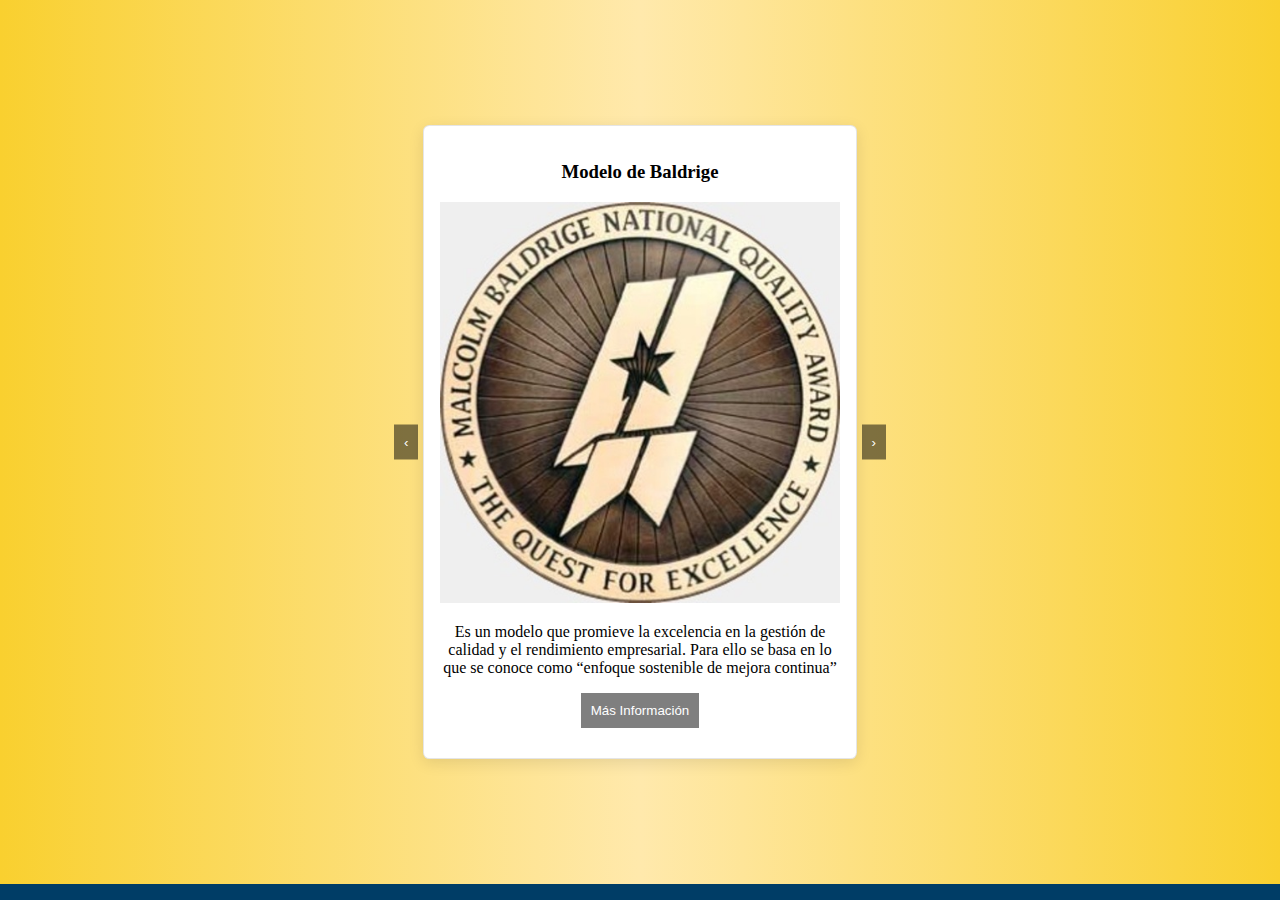
<file: index.html>
<!DOCTYPE html>
<html lang="en">

<head>
  <meta charset="UTF-8">
  <meta name="viewport" content="width=device-width, initial-scale=1.0">
  <link rel="stylesheet" href="index.css">
  <title>App de Citas</title>
</head>

<body>
  <!-- Header -->
  <header class="bg-color">
    <nav class="navbar navbar-dark">
    </nav>
  </header>

  <!-- main -->
  <div class="container">
    <div class="carousel">
      <div class="carousel-item">
        <div class="info-container">
          <h3>Modelo de Baldrige</h3>
        </div>
        <div>
          <img src="/imagenes/Baldrige.png" alt="Imagen 1">
        </div>
        <div class="info-container">
          <p>Es un modelo que promieve la excelencia en la gestión de calidad y el rendimiento empresarial. Para ello se basa en lo que se conoce como “enfoque sostenible de mejora continua”</p>
          <div class="button-container">
            <button class="btn" onclick="location.href='modeloBladrige.html'">Más Información</button>
          </div>
        </div>
      </div>

      <div class="carousel-item">
        <div class="info-container">
          <h3>Modelo de Boehm</h3>
        </div>
        <div>
          <img src="/imagenes/Boehm.png" alt="Imagen 2">
        </div>
        <div class="info-container">
          <p>Este modelo se centra en evaluar la calidad del software mediante un conjunto jerárquico de atributos y métricas. Busca asegurar que el software cumpla con las 
            expectativas del usuario y utilice los recursos del computador eficientemente.</p>
          <div class="button-container">
            <button class="btn" onclick="location.href='modeloBoehm.html'">Más Información</button>
          </div>
        </div>
      </div>

      <div class="carousel-item">
        <div class="info-container">
          <h3>Modelo de Deming</h3>
        </div>
        <div>
          <img src="/imagenes/Deming.png" alt="Imagen 3">
        </div>
        <div class="info-container">
          <p>Es una metodología para la gestión operativa que busca mejorar los procesos de las organizaciones mediante la planificación, ejecución, 
            verificación y optimización continua, cíclica y reiterada</p>
          <div class="button-container">
            <button class="btn" onclick="location.href='modeloDeming.html'">Más Información</button>
          </div>
        </div>
      </div>

      <div class="carousel-item">
        <div class="info-container">
          <h3>Modelo de Dromey</h3>
        </div>
        <div>
          <img src="/imagenes/Dromey.png" alt="Imagen 4">
        </div>
        <div class="info-container">
          <p>Se centra en vincular atributos de calidad con propiedades del producto y la implementación. Se estructura en cuatro áreas principales: 
            Funcionalidad, Confiabilidad, Usabilidad y Eficiencia</p>
          <div class="button-container">
            <button class="btn" onclick="location.href='modeloDromey.html'">Más Información</button>
          </div>
        </div>
      </div>

      <div class="carousel-item">
        <div class="info-container">
          <h3>Modelo EFQM</h3>
        </div>
        <div>
          <img src="/imagenes/EFQM.png" alt="Imagen 5">
        </div>
        <div class="info-container">
          <p>Es un marco de gestión de la excelencia que se utiliza para evaluar y mejorar el desempeño de las organizaciones, y tiene como objetivo 
            promover la mejora continua y la competitividad.</p>
          <div class="button-container">
            <button class="btn" onclick="location.href='modeloEFQM.html'">Más Información</button>
          </div>
        </div>
      </div>

    </div>
    <button class="btn btn-left" onclick="moveCarousel(-1)">‹</button>
    <button class="btn btn-right" onclick="moveCarousel(1)">›</button>
  </div>

  <!-- Script -->
  <script src="index.js"></script>

  <!-- Footer -->
  <footer class="bg-color text-center">
    <div></div>
  </footer>
</body>

</html>
</file>
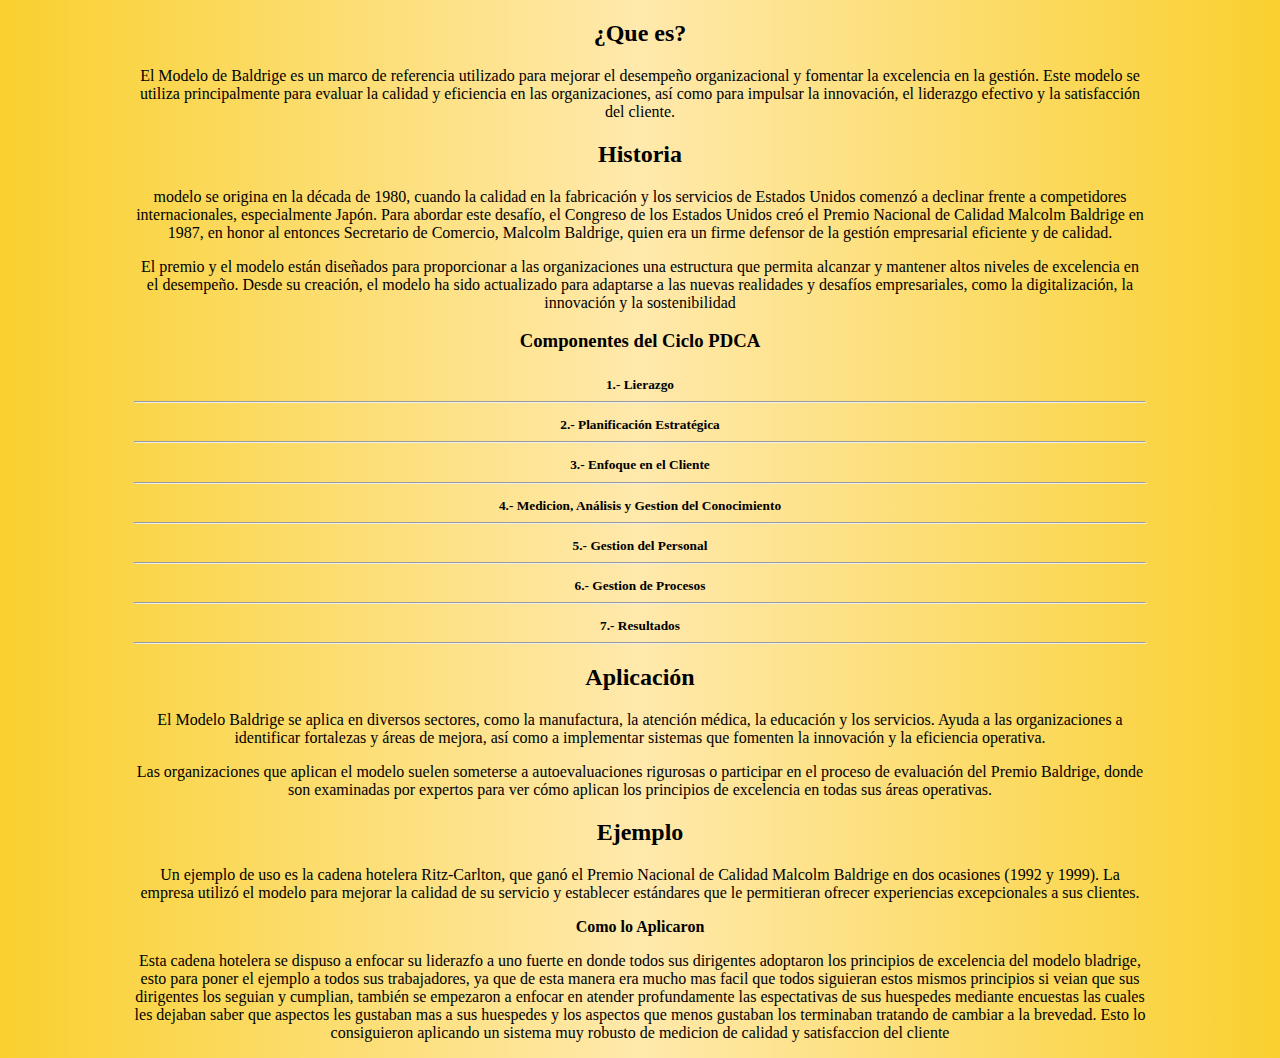
<file: modeloBladrige.html>
<!DOCTYPE html>
<html lang="es">

<head>
    <meta charset="UTF-8">
    <meta name="viewport" content="width=device-width, initial-scale=1.0">
    <link rel="stylesheet" href="csspags.css">
    <title>Modelo de Bladrige</title>
</head>

    <div class="textoCont">
        <h2>¿Que es?</h2>
        <p>El Modelo de Baldrige es un marco de referencia utilizado para mejorar el desempeño organizacional y fomentar la excelencia en la gestión. Este modelo se utiliza principalmente 
            para evaluar la calidad y eficiencia en las organizaciones, así como para impulsar la innovación, el liderazgo efectivo y la satisfacción del cliente.</p>

        <h2>Historia</h2>
        <p>modelo se origina en la década de 1980, cuando la calidad en la fabricación y los servicios de Estados Unidos comenzó a declinar frente a competidores internacionales, 
            especialmente Japón. Para abordar este desafío, el Congreso de los Estados Unidos creó el Premio Nacional de Calidad Malcolm Baldrige en 1987, en honor al entonces 
            Secretario de Comercio, Malcolm Baldrige, quien era un firme defensor de la gestión empresarial eficiente y de calidad.</p>
        <p>El premio y el modelo están diseñados para proporcionar a las organizaciones una estructura que permita alcanzar y mantener altos niveles de excelencia en el desempeño. 
            Desde su creación, el modelo ha sido actualizado para adaptarse a las nuevas realidades y desafíos empresariales, como la digitalización, la innovación y la sostenibilidad</p>

        <h3>Componentes del Ciclo PDCA</h3>
        <sub><b>1.- Lierazgo</b></sub>
        <hr>
        <sub><b>2.- Planificación Estratégica</b></sub>
        <hr>
        <sub><b>3.- Enfoque en el Cliente </b></sub>
        <hr>
        <sub><b>4.- Medicion, Análisis y Gestion del Conocimiento </b></sub>
        <hr>
        <sub><b>5.- Gestion del Personal </b></sub>
        <hr>
        <sub><b>6.- Gestion de Procesos </b></sub>
        <hr>
        <sub><b>7.- Resultados </b></sub>
        <hr>


        <h2>Aplicación</h2>
        <p>El Modelo Baldrige se aplica en diversos sectores, como la manufactura, la atención médica, la educación y los servicios. Ayuda a las organizaciones a identificar 
            fortalezas y áreas de mejora, así como a implementar sistemas que fomenten la innovación y la eficiencia operativa.</p>
        <p>Las organizaciones que aplican el modelo suelen someterse a autoevaluaciones rigurosas o participar en el proceso de evaluación del Premio Baldrige, donde son 
            examinadas por expertos para ver cómo aplican los principios de excelencia en todas sus áreas operativas.</p>

        <h2>Ejemplo</h2>
        <p>Un ejemplo de uso es la cadena hotelera Ritz-Carlton, que ganó el Premio Nacional de Calidad Malcolm Baldrige en dos ocasiones (1992 y 1999). La empresa utilizó el modelo para 
            mejorar la calidad de su servicio y establecer estándares que le permitieran ofrecer experiencias excepcionales a sus clientes.</p>

        <b><p>Como lo Aplicaron</p></b>
        <p>Esta cadena hotelera se dispuso a enfocar su liderazfo a uno fuerte en donde todos sus dirigentes adoptaron los principios de excelencia del modelo bladrige, esto para poner el 
            ejemplo a todos sus trabajadores, ya que de esta manera era mucho mas facil que todos siguieran estos mismos principios si veian que sus dirigentes los seguian y cumplian, 
            también se empezaron a enfocar en atender profundamente las espectativas de sus huespedes mediante encuestas las cuales les dejaban saber que aspectos les gustaban mas a sus 
            huespedes y los aspectos que menos gustaban los terminaban tratando de cambiar a la brevedad. Esto lo consiguieron aplicando un sistema muy robusto de medicion de calidad y satisfaccion
            del cliente
        </p>
    </div>
</html>
</file>
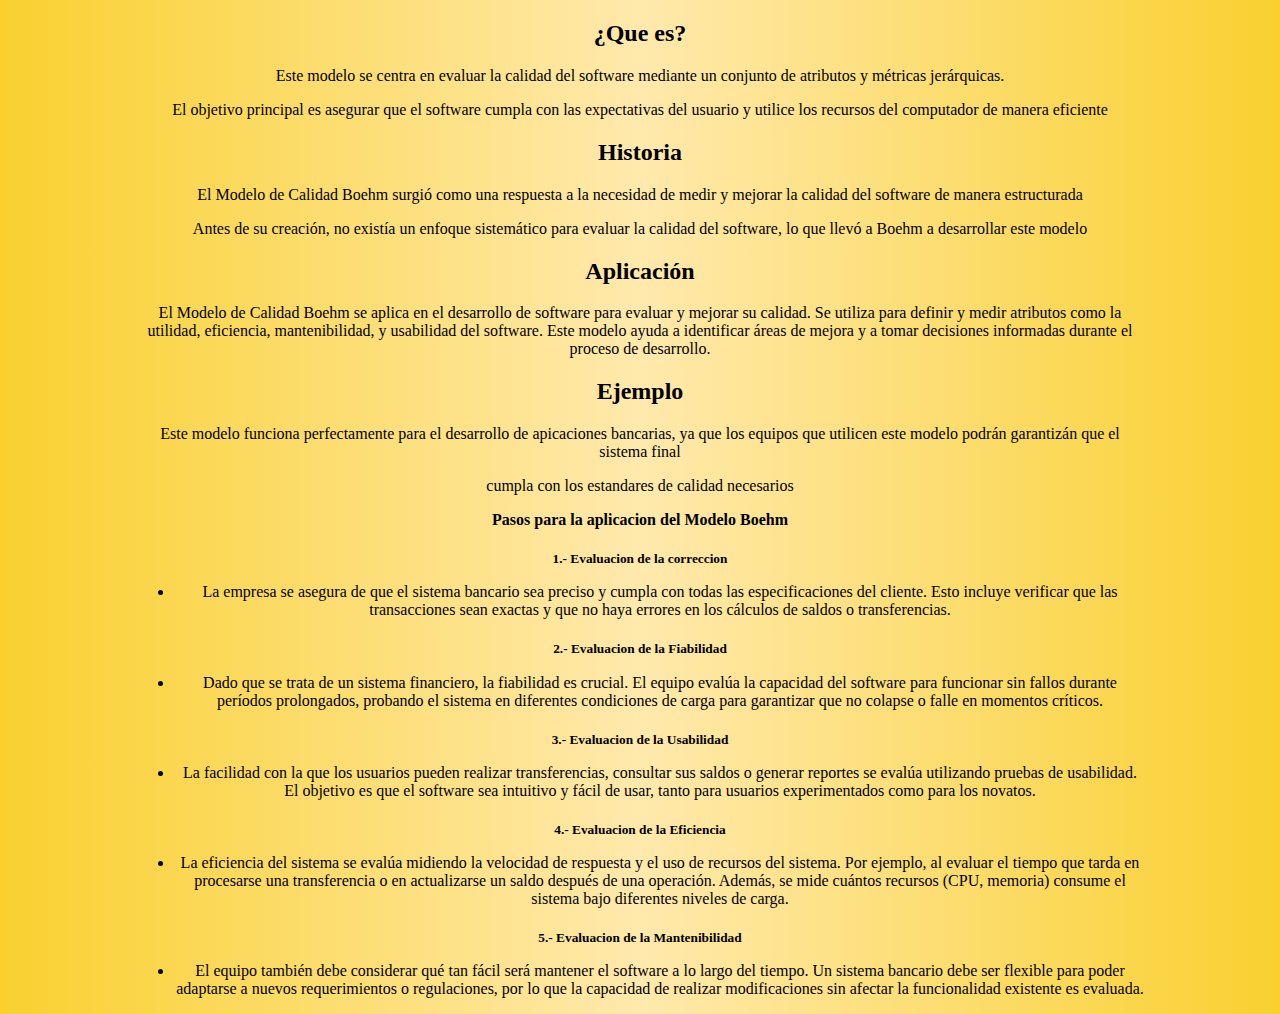
<file: modeloBoehm.html>
<!DOCTYPE html>
<html lang="es">

<head>
    <meta charset="UTF-8">
    <meta name="viewport" content="width=device-width, initial-scale=1.0">
    <link rel="stylesheet" href="csspags.css">
    <title>Modelo de Boehm</title>
</head>

    <div class="textoCont">
        <h2>¿Que es?</h2>
        <p>Este modelo se centra en evaluar la calidad del software mediante un conjunto de atributos y métricas jerárquicas.</p>
        <p>El objetivo principal es asegurar que el software cumpla con las expectativas del usuario y utilice los recursos del computador de manera eficiente</p>

        <h2>Historia</h2>
        <p>El Modelo de Calidad Boehm surgió como una respuesta a la necesidad de medir y mejorar la calidad del software de manera estructurada</p>
        <p>Antes de su creación, no existía un enfoque sistemático para evaluar la calidad del software, lo que llevó a Boehm a desarrollar este modelo</p>

        <h2>Aplicación</h2>
        <p>El Modelo de Calidad Boehm se aplica en el desarrollo de software para evaluar y mejorar su calidad. 
            Se utiliza para definir y medir atributos como la utilidad, eficiencia, mantenibilidad, y usabilidad del software. 
            Este modelo ayuda a identificar áreas de mejora y a tomar decisiones informadas durante el proceso de desarrollo.</p>

        <h2>Ejemplo</h2>
        <p>Este modelo funciona perfectamente para el desarrollo de apicaciones bancarias, ya que los equipos que utilicen este modelo podrán garantizán que el sistema final</p>
        <p>cumpla con los estandares de calidad necesarios</p>
        <b><p>Pasos para la aplicacion del Modelo Boehm</p></b>
        <sub><b>1.- Evaluacion de la correccion</b></sub>
        <ul>
            <li>La empresa se asegura de que el sistema bancario sea preciso y cumpla con todas las especificaciones del cliente. Esto incluye verificar que 
                las transacciones sean exactas y que no haya errores en los cálculos de saldos o transferencias.</li>
        </ul>
        <sub><b>2.- Evaluacion de la Fiabilidad</b></sub>
        <ul>
            <li>Dado que se trata de un sistema financiero, la fiabilidad es crucial. El equipo evalúa la capacidad del software para funcionar sin fallos 
                durante períodos prolongados, probando el sistema en diferentes condiciones de carga para garantizar que no colapse o falle en momentos críticos.</li>
        </ul>
        <sub><b>3.- Evaluacion de la Usabilidad</b></sub>
        <ul>
            <li>La facilidad con la que los usuarios pueden realizar transferencias, consultar sus saldos o generar reportes se evalúa utilizando pruebas de 
                usabilidad. El objetivo es que el software sea intuitivo y fácil de usar, tanto para usuarios experimentados como para los novatos.
            </li>
        </ul>
        <sub><b>4.- Evaluacion de la Eficiencia</b></sub>
        <ul>
            <li>La eficiencia del sistema se evalúa midiendo la velocidad de respuesta y el uso de recursos del sistema. Por ejemplo, al evaluar 
                el tiempo que tarda en procesarse una transferencia o en actualizarse un saldo después de una operación. Además, se mide cuántos 
                recursos (CPU, memoria) consume el sistema bajo diferentes niveles de carga.
            </li>
        </ul>
        <sub><b>5.- Evaluacion de la Mantenibilidad</b></sub>
        <ul>
            <li>El equipo también debe considerar qué tan fácil será mantener el software a lo largo del tiempo. Un sistema bancario debe ser flexible para poder adaptarse a 
                nuevos requerimientos o regulaciones, por lo que la capacidad de realizar modificaciones sin afectar la funcionalidad existente es evaluada.
            </li>
        </ul>
    </div>
</html>
</file>
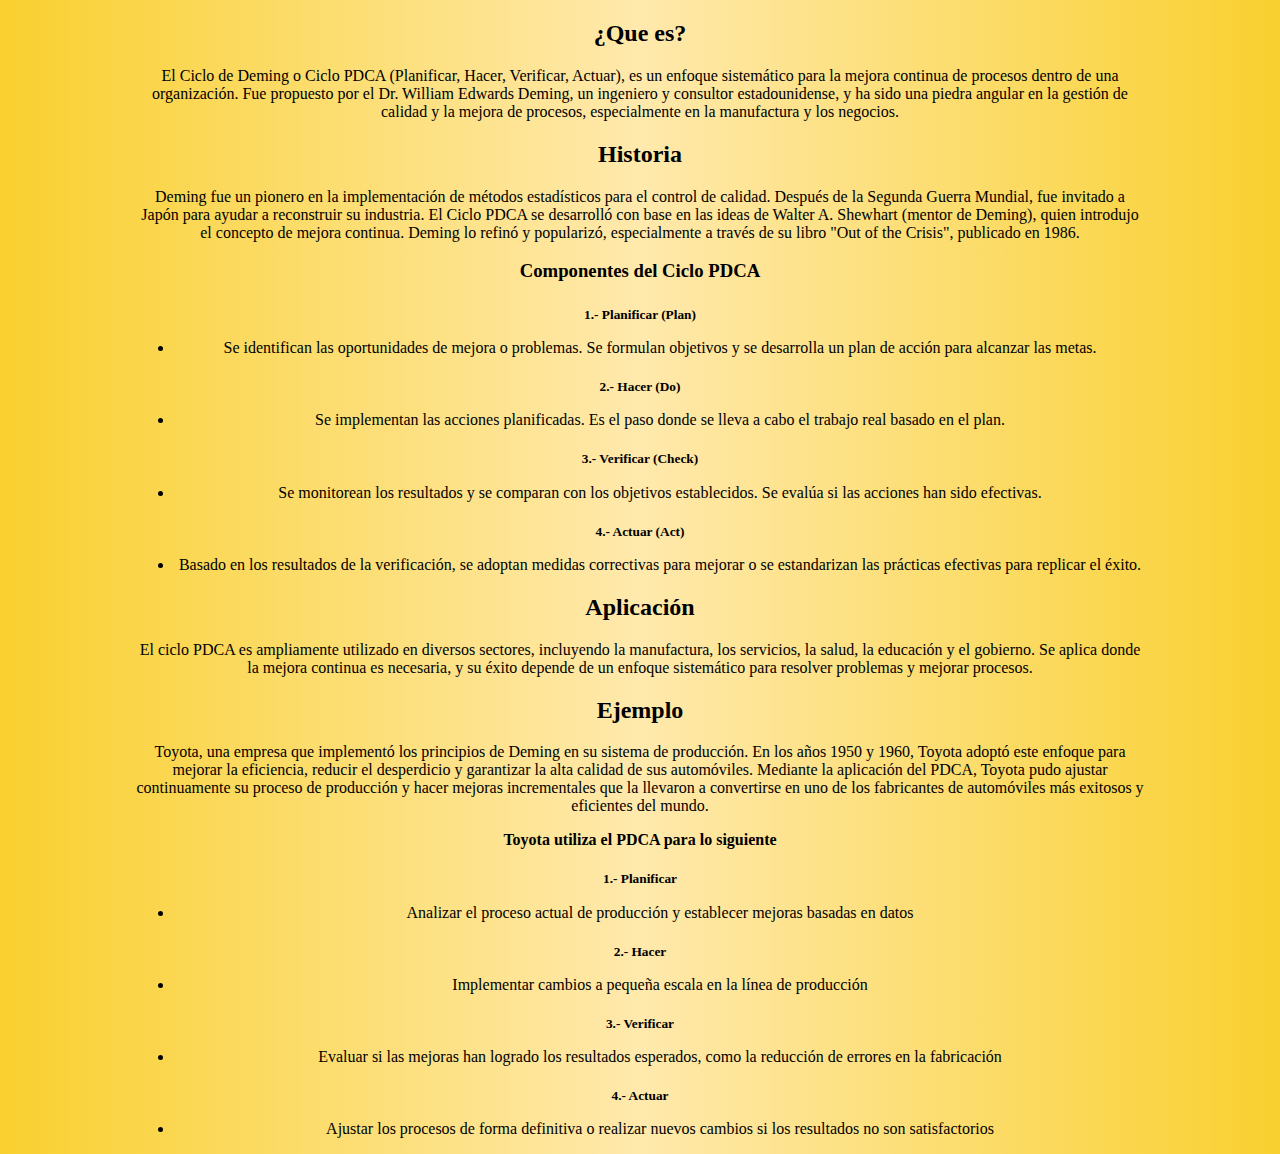
<file: modeloDeming.html>
<!DOCTYPE html>
<html lang="es">

<head>
    <meta charset="UTF-8">
    <meta name="viewport" content="width=device-width, initial-scale=1.0">
    <link rel="stylesheet" href="csspags.css">
    <title>Modelo de Deming</title>
</head>

    <div class="textoCont">
        <h2>¿Que es?</h2>
        <p>El Ciclo de Deming o Ciclo PDCA (Planificar, Hacer, Verificar, Actuar), es un enfoque sistemático para la mejora continua de procesos dentro de una organización. 
            Fue propuesto por el Dr. William Edwards Deming, un ingeniero y consultor estadounidense, y ha sido una piedra angular en la gestión de calidad y la mejora de procesos, 
            especialmente en la manufactura y los negocios.</p>

        <h2>Historia</h2>
        <p>Deming fue un pionero en la implementación de métodos estadísticos para el control de calidad. Después de la Segunda Guerra Mundial, fue invitado a Japón para ayudar a reconstruir su industria.
            El Ciclo PDCA se desarrolló con base en las ideas de Walter A. Shewhart (mentor de Deming), quien introdujo el concepto de mejora continua. Deming lo refinó y popularizó, especialmente a través de su libro "Out of the Crisis", publicado en 1986.
        </p>
        <h3>Componentes del Ciclo PDCA</h3>
        <sub><b>1.- Planificar (Plan)</b></sub>
        <ul>
            <li>Se identifican las oportunidades de mejora o problemas. Se formulan objetivos y se desarrolla un plan de acción para alcanzar las metas.</li>
        </ul>
        <sub><b>2.- Hacer (Do)</b></sub>
        <ul>
            <li>Se implementan las acciones planificadas. Es el paso donde se lleva a cabo el trabajo real basado en el plan.</li>
        </ul>
        <sub><b>3.- Verificar (Check)</b></sub>
        <ul>
            <li>Se monitorean los resultados y se comparan con los objetivos establecidos. Se evalúa si las acciones han sido efectivas.</li>
        </ul>
        <sub><b>4.- Actuar (Act)</b></sub>
        <ul>
            <li>Basado en los resultados de la verificación, se adoptan medidas correctivas para mejorar o se estandarizan las prácticas efectivas para replicar el éxito.</li>
        </ul>



        <h2>Aplicación</h2>
        <p>El ciclo PDCA es ampliamente utilizado en diversos sectores, incluyendo la manufactura, los servicios, la salud, la educación y el gobierno. Se aplica donde la mejora 
            continua es necesaria, y su éxito depende de un enfoque sistemático para resolver problemas y mejorar procesos.</p>

        <h2>Ejemplo</h2>
        <p>Toyota, una empresa que implementó los principios de Deming en su sistema de producción. En los años 1950 y 1960, Toyota adoptó este enfoque para mejorar la eficiencia, 
            reducir el desperdicio y garantizar la alta calidad de sus automóviles. Mediante la aplicación del PDCA, Toyota pudo ajustar continuamente su proceso de producción y hacer 
            mejoras incrementales que la llevaron a convertirse en uno de los fabricantes de automóviles más exitosos y eficientes del mundo.</p>

        <b><p>Toyota utiliza el PDCA para lo siguiente</p></b>
        <sub><b>1.- Planificar</b></sub>
        <ul>
            <li>Analizar el proceso actual de producción y establecer mejoras basadas en datos</li>
        </ul>
        <sub><b>2.- Hacer</b></sub>
        <ul>
            <li>Implementar cambios a pequeña escala en la línea de producción</li>
        </ul>
        <sub><b>3.- Verificar</b></sub>
        <ul>
            <li>Evaluar si las mejoras han logrado los resultados esperados, como la reducción de errores en la fabricación</li>
        </ul>
        <sub><b>4.- Actuar</b></sub>
        <ul>
            <li>Ajustar los procesos de forma definitiva o realizar nuevos cambios si los resultados no son satisfactorios</li>
        </ul>
        
    </div>
</html>
</file>
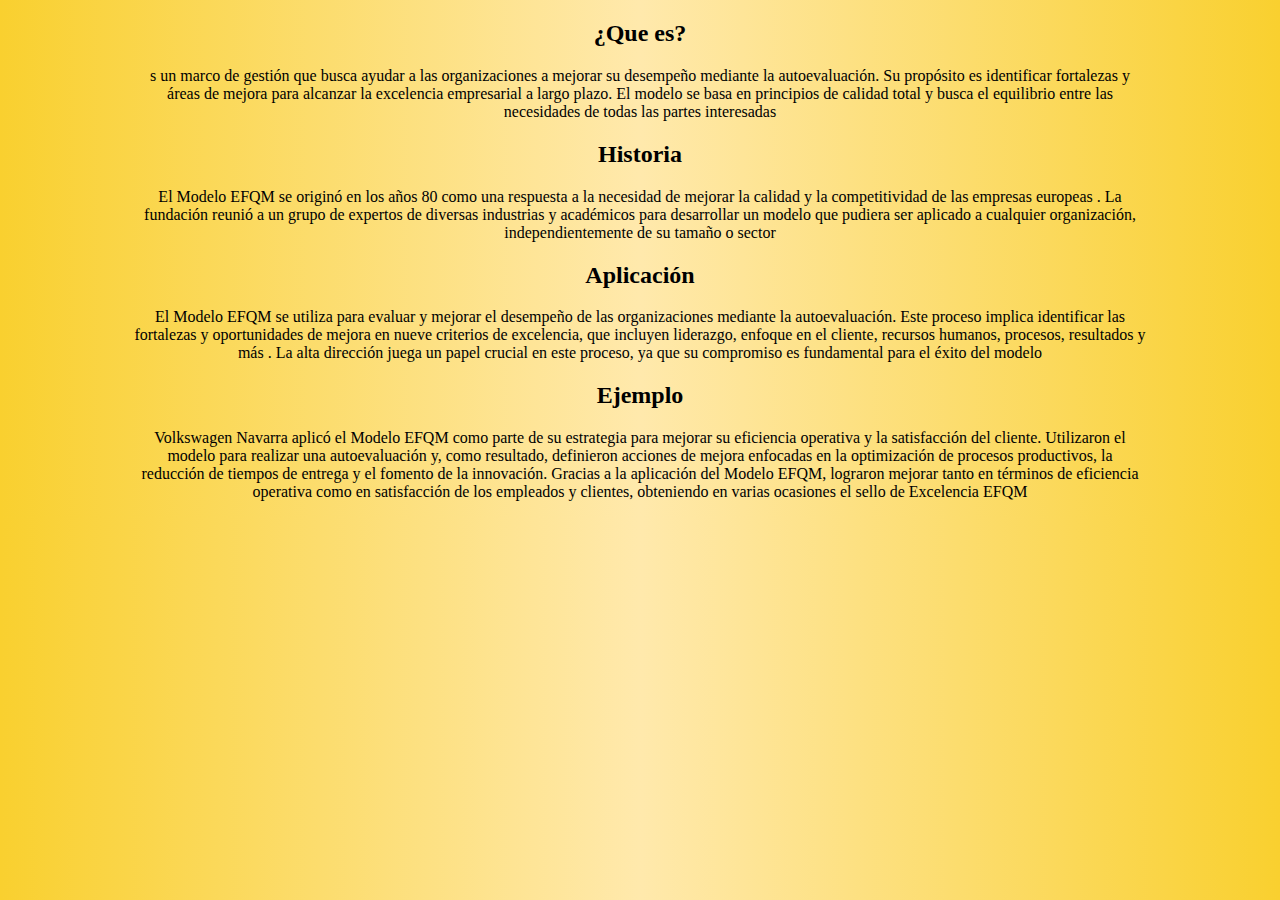
<file: modeloDromey.html>
<!DOCTYPE html>
<html lang="es">

<head>
    <meta charset="UTF-8">
    <meta name="viewport" content="width=device-width, initial-scale=1.0">
    <link rel="stylesheet" href="csspags.css">
    <title>Modelo de Calidad de Dromey</title>
</head>

    <div class="textoCont">
        <h2>¿Que es?</h2>
        <p>s un marco de gestión que busca ayudar a las organizaciones a mejorar su desempeño mediante la autoevaluación. Su propósito es identificar fortalezas y áreas de mejora 
            para alcanzar la excelencia empresarial a largo plazo. El modelo se basa en principios de calidad total y busca el equilibrio 
            entre las necesidades de todas las partes interesadas </p>

        <h2>Historia</h2>
        <p>El Modelo EFQM se originó en los años 80 como una respuesta a la necesidad de mejorar la calidad y la competitividad de las empresas europeas
            . La fundación reunió a un grupo de expertos de diversas industrias y académicos para desarrollar un modelo que pudiera ser aplicado a cualquier organización, 
            independientemente de su tamaño o sector
        </p>

        <h2>Aplicación</h2>
        <p>El Modelo EFQM se utiliza para evaluar y mejorar el desempeño de las organizaciones mediante la autoevaluación. Este proceso implica identificar las fortalezas y 
            oportunidades de mejora en nueve criterios de excelencia, que incluyen liderazgo, enfoque en el cliente, recursos humanos, procesos, resultados y más
            . La alta dirección juega un papel crucial en este proceso, ya que su compromiso es fundamental para el éxito del modelo</p>

        <h2>Ejemplo</h2>
        <p>Volkswagen Navarra aplicó el Modelo EFQM como parte de su estrategia para mejorar su eficiencia operativa y la satisfacción del cliente. Utilizaron el modelo para 
            realizar una autoevaluación y, como resultado, definieron acciones de mejora enfocadas en la optimización de procesos productivos, la reducción de tiempos de entrega 
            y el fomento de la innovación. Gracias a la aplicación del Modelo EFQM, lograron mejorar tanto en términos de eficiencia operativa como en satisfacción de los empleados 
            y clientes, obteniendo en varias ocasiones el sello de Excelencia EFQM </p>
        
    </div>
</html>
</file>
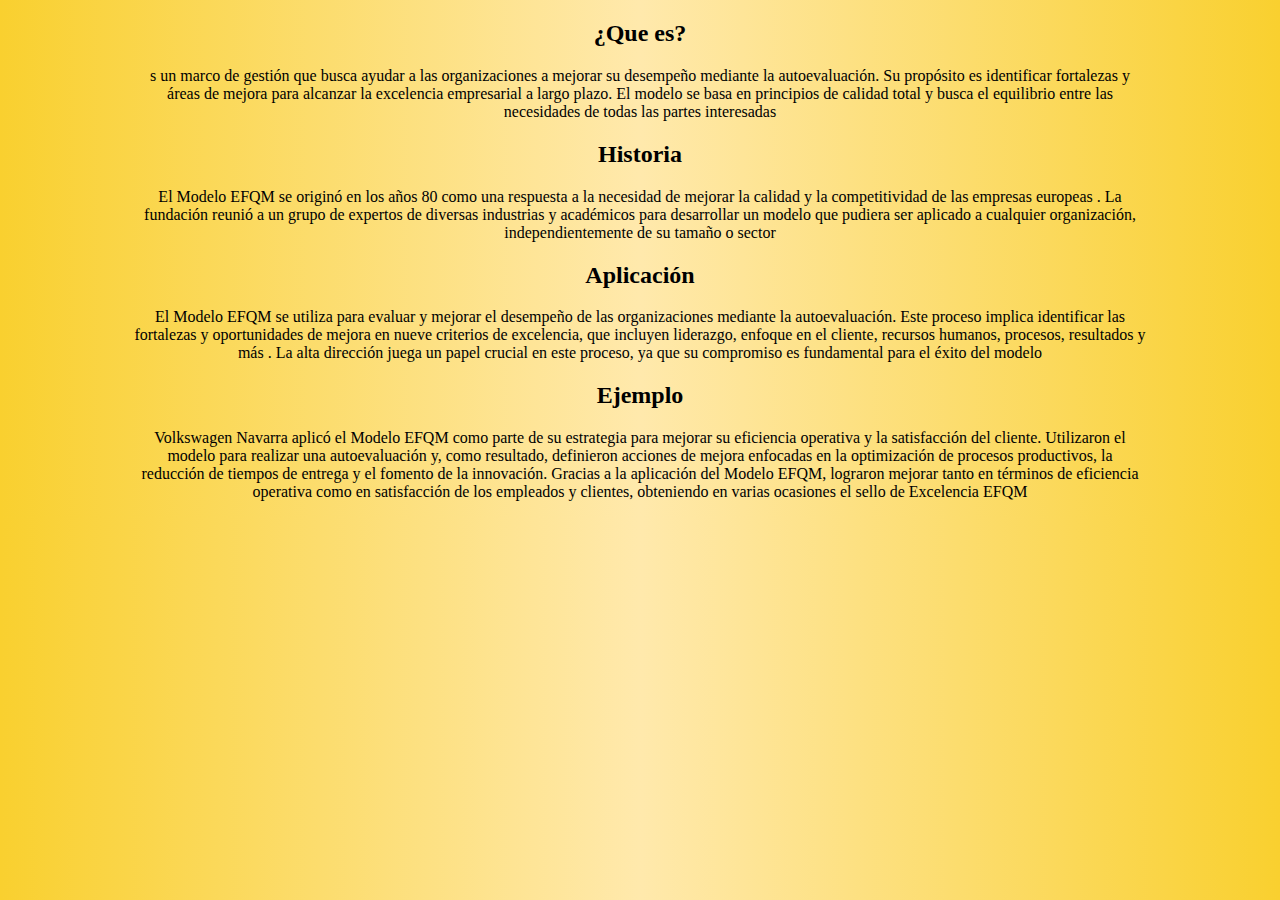
<file: modeloEFQM.html>
<!DOCTYPE html>
<html lang="es">

<head>
    <meta charset="UTF-8">
    <meta name="viewport" content="width=device-width, initial-scale=1.0">
    <link rel="stylesheet" href="csspags.css">
    <title>Modelo EFQM</title>
</head>

    <div class="textoCont">
        <h2>¿Que es?</h2>
        <p>s un marco de gestión que busca ayudar a las organizaciones a mejorar su desempeño mediante la autoevaluación. Su propósito es identificar fortalezas y áreas de mejora 
            para alcanzar la excelencia empresarial a largo plazo. El modelo se basa en principios de calidad total y busca el equilibrio 
            entre las necesidades de todas las partes interesadas </p>

        <h2>Historia</h2>
        <p>El Modelo EFQM se originó en los años 80 como una respuesta a la necesidad de mejorar la calidad y la competitividad de las empresas europeas
            . La fundación reunió a un grupo de expertos de diversas industrias y académicos para desarrollar un modelo que pudiera ser aplicado a cualquier organización, 
            independientemente de su tamaño o sector
        </p>

        <h2>Aplicación</h2>
        <p>El Modelo EFQM se utiliza para evaluar y mejorar el desempeño de las organizaciones mediante la autoevaluación. Este proceso implica identificar las fortalezas y 
            oportunidades de mejora en nueve criterios de excelencia, que incluyen liderazgo, enfoque en el cliente, recursos humanos, procesos, resultados y más
            . La alta dirección juega un papel crucial en este proceso, ya que su compromiso es fundamental para el éxito del modelo</p>

        <h2>Ejemplo</h2>
        <p>Volkswagen Navarra aplicó el Modelo EFQM como parte de su estrategia para mejorar su eficiencia operativa y la satisfacción del cliente. Utilizaron el modelo para 
            realizar una autoevaluación y, como resultado, definieron acciones de mejora enfocadas en la optimización de procesos productivos, la reducción de tiempos de entrega 
            y el fomento de la innovación. Gracias a la aplicación del Modelo EFQM, lograron mejorar tanto en términos de eficiencia operativa como en satisfacción de los empleados 
            y clientes, obteniendo en varias ocasiones el sello de Excelencia EFQM </p>
        
    </div>
</html>
</file>
<file: index.css>
body {
  display: flex;
  flex-direction: column;
  align-items: center; /* Centrar horizontalmente */
  justify-content: center; /* Centrar verticalmente */
  min-height: 100vh; /* Asegurarse de ocupar toda la altura de la pantalla */
  background: -webkit-linear-gradient(90deg, #f9d02f, #ffe9ac, #f9d02f);
  background: linear-gradient(90deg, #f9d02f, #ffe9ac, #f9d02f);
  margin: 0;
}

main {
  max-width: 90%;
  margin: auto;
}

header {
  width: 100%;
  padding-left: 2ch;
  padding-right: 2ch;
  box-shadow: 0px 5px 5px rgba(0, 0, 0, 0.3);
}

footer {
  color: #ffffff;
  padding: 1ch;
  text-align: center;
  width: 100%;
}

.bg-color {
  background-color: #003d66;
}

.container {
  max-width: 50ch;
  border-radius: 0.8ch;
  padding: 2ch;
  margin: auto;
  background-color: #ffffff; /* Fondo blanco para el cuadro */
  box-shadow: 0px 4px 15px rgba(0, 0, 0, 0.1); /* Sombra para dar profundidad */
  border: 1px solid rgba(0, 0, 0, 0.1); /* Borde suave */
  position: relative; /* Importante para que los botones se posicionen respecto al contenedor */
}

.carousel {
  display: flex;
  overflow: hidden;
  width: 100%; /* Asegura que el carrusel ocupe todo el ancho del contenedor */
  margin: auto;
  position: relative;
}

.carousel-item {
  min-width: 100%;
  transition: transform 0.5s ease-in-out;
}

.carousel img {
  width: 100%;
  height: auto;
}

.info-container {
  text-align: center; /* Centramos tanto el texto como el botón */
  margin-top: 1rem; /* Espacio entre la imagen y el texto */
}

.button-container {
  margin-top: 1rem; /* Espacio entre el texto y el botón */
}

.btn {
  background-color: rgba(0, 0, 0, 0.5);
  color: white;
  border: none;
  padding: 10px;
  cursor: pointer;
}

.btn-left {
  position: absolute;
  top: 50%;
  left: -30px;
  transform: translateY(-50%);
  background-color: rgba(0, 0, 0, 0.5);
  color: white;
  border: none;
  padding: 10px;
  cursor: pointer;
  z-index: 10;
}

.btn-right {
  position: absolute;
  top: 50%;
  right: -30px;
  transform: translateY(-50%);
  background-color: rgba(0, 0, 0, 0.5);
  color: white;
  border: none;
  padding: 10px;
  cursor: pointer;
  z-index: 10;
}
</file>
<file: csspags.css>
body{
text-align: center;
background: -webkit-linear-gradient(90deg, #f9d02f, #ffe9ac, #f9d02f);
background: linear-gradient(90deg, #f9d02f, #ffe9ac, #f9d02f);
}

.textoCont{
    max-width: 80%;
    margin: 0 auto;
}
</file>
